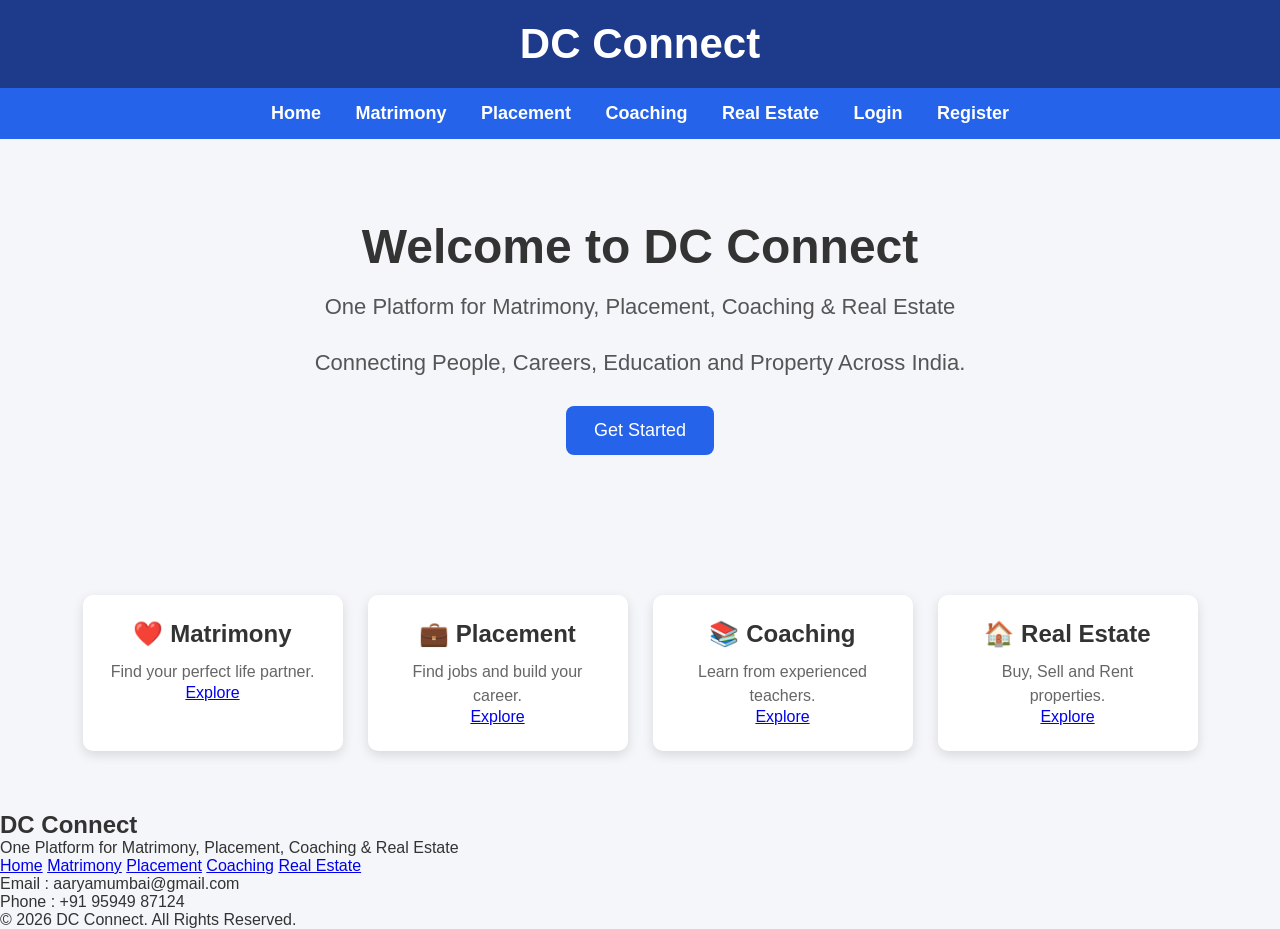
<file: Index.html>
<!DOCTYPE html>
<html lang="en">

<head>
<meta charset="UTF-8">
<meta name="viewport" content="width=device-width, initial-scale=1.0">

<title>DC Connect</title>

<link rel="stylesheet" href="assets/css/style.css">

</head>

<body>

<header>
    <h1>DC Connect</h1>
</header>
<nav>
    <a href="Index.html">Home</a>
    <a href="Pages/matrimony.html">Matrimony</a>
    <a href="Pages/placement.html">Placement</a>
    <a href="Pages/coaching.html">Coaching</a>
    <a href="Pages/real-estate.html">Real Estate</a>
    <a href="Pages/login.html">Login</a>
    <a href="Pages/register.html">Register</a>
</nav>
<section class="hero">

    <h1>Welcome to DC Connect</h1>

    <p>
        One Platform for Matrimony, Placement, Coaching & Real Estate
    </p>

    <p>
        Connecting People, Careers, Education and Property Across India.
    </p>

    <a href="Pages/register.html" class="btn">Get Started</a>

</section>
<section class="services">

    <div class="card">
        <h2>❤️ Matrimony</h2>
        <p>Find your perfect life partner.</p>
        <a href="Pages/matrimony.html" class="card-btn">Explore</a>
    </div>

    <div class="card">
        <h2>💼 Placement</h2>
        <p>Find jobs and build your career.</p>
        <a href="Pages/placement.html" class="card-btn">Explore</a>
    </div>

    <div class="card">
        <h2>📚 Coaching</h2>
        <p>Learn from experienced teachers.</p>
        <a href="Pages/coaching.html" class="card-btn">Explore</a>
    </div>

    <div class="card">
        <h2>🏠 Real Estate</h2>
        <p>Buy, Sell and Rent properties.</p>
        <a href="Pages/real-estate.html" class="card-btn">Explore</a>
    </div>

</section>
<footer>

    <h2>DC Connect</h2>

    <p>One Platform for Matrimony, Placement, Coaching & Real Estate</p>

    <div class="footer-links">
        <a href="Index.html">Home</a>
        <a href="Pages/matrimony.html">Matrimony</a>
        <a href="Pages/placement.html">Placement</a>
        <a href="Pages/coaching.html">Coaching</a>
        <a href="Pages/real-estate.html">Real Estate</a>
    </div>

    <p>Email : aaryamumbai@gmail.com</p>
    <p>Phone : +91 95949 87124</p>

    <p class="copyright">
        © 2026 DC Connect. All Rights Reserved.
    </p>

</footer>
</body>
</html>
</file>
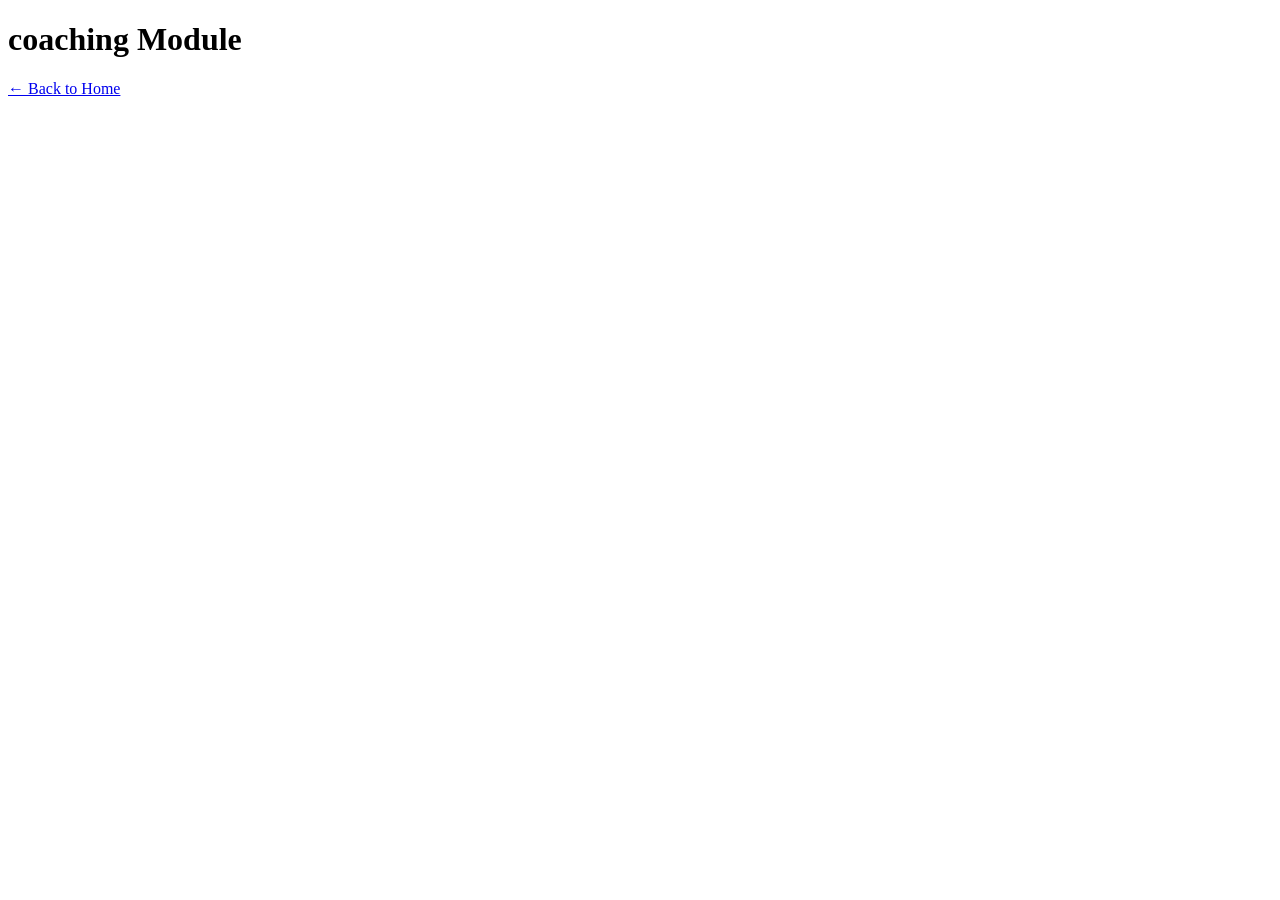
<file: Pages/coaching.html>
<!DOCTYPE html>
<html lang="en">
<head>
    <meta charset="UTF-8">
    <meta name="viewport" content="width=device-width, initial-scale=1.0">
    <title>coaching - DC Connect</title>
</head>
<body>

<h1>coaching Module</h1>

<a href="../index.html">← Back to Home</a>

</body>
</html>
</file>
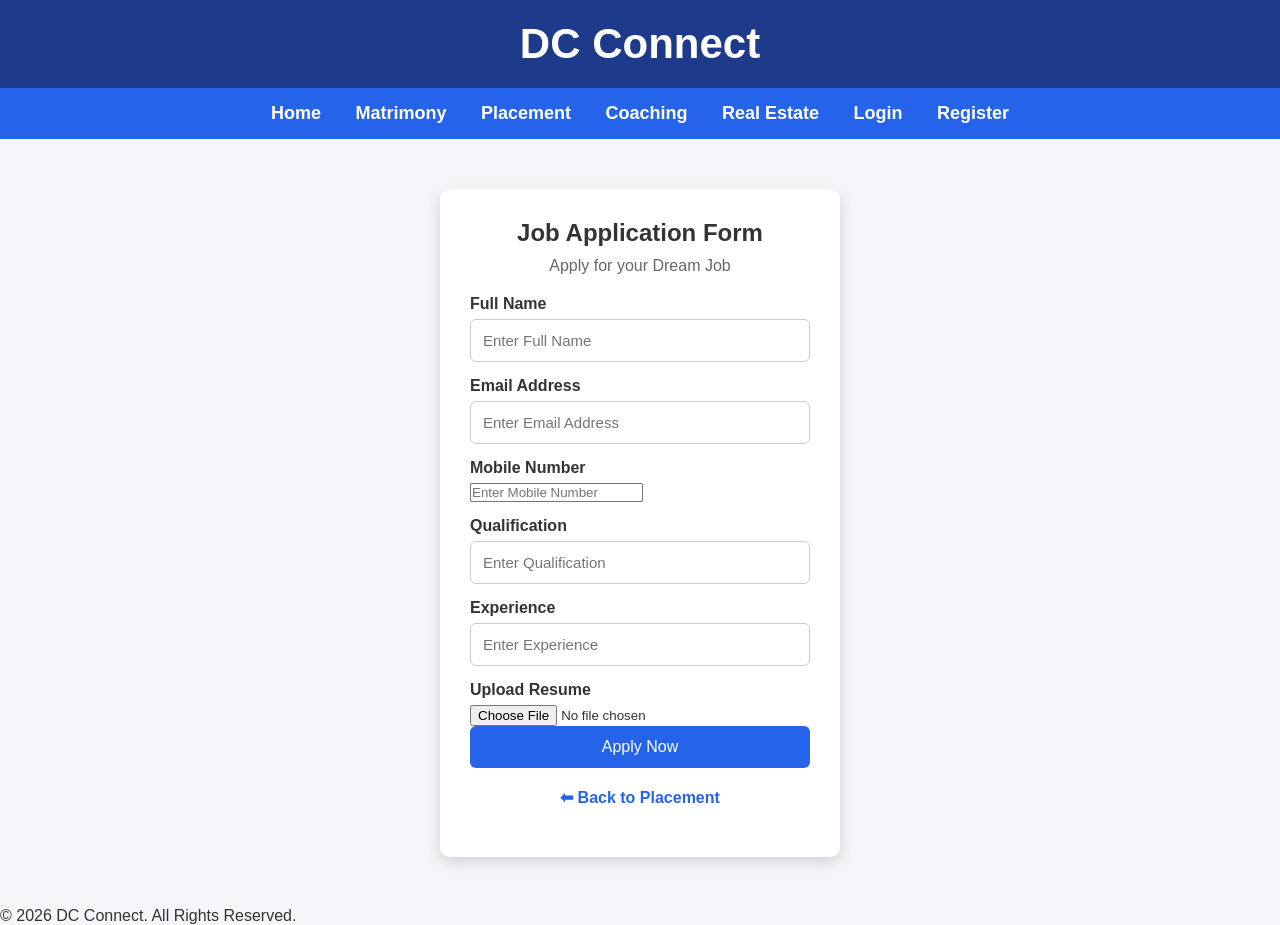
<file: Pages/job-apply.html>
<!DOCTYPE html>
<html lang="en">

<head>
    <meta charset="UTF-8">
    <meta name="viewport" content="width=device-width, initial-scale=1.0">
    <title>Job Application - DC Connect</title>

    <link rel="stylesheet" href="../assets/css/style.css">
</head>

<body>

<header>
    <h1>DC Connect</h1>
</header>

<nav>
    <a href="../Index.html">Home</a>
    <a href="matrimony.html">Matrimony</a>
    <a href="placement.html">Placement</a>
    <a href="coaching.html">Coaching</a>
    <a href="real-estate.html">Real Estate</a>
    <a href="login.html">Login</a>
    <a href="register.html">Register</a>
</nav>

<section class="login-container">

    <h2>Job Application Form</h2>

    <p>Apply for your Dream Job</p>

    <form>

        <label>Full Name</label>
        <input type="text" placeholder="Enter Full Name" required>

        <label>Email Address</label>
        <input type="email" placeholder="Enter Email Address" required>

        <label>Mobile Number</label>
        <input type="tel" placeholder="Enter Mobile Number" required>

        <label>Qualification</label>
        <input type="text" placeholder="Enter Qualification" required>

        <label>Experience</label>
        <input type="text" placeholder="Enter Experience" required>

        <label>Upload Resume</label>
        <input type="file">

        <button type="submit">Apply Now</button>

    </form>

    <p class="register-link">
        <a href="placement.html">⬅ Back to Placement</a>
    </p>

</section>

<footer>
    <p>&copy; 2026 DC Connect. All Rights Reserved.</p>
</footer>

</body>

</html>
</file>
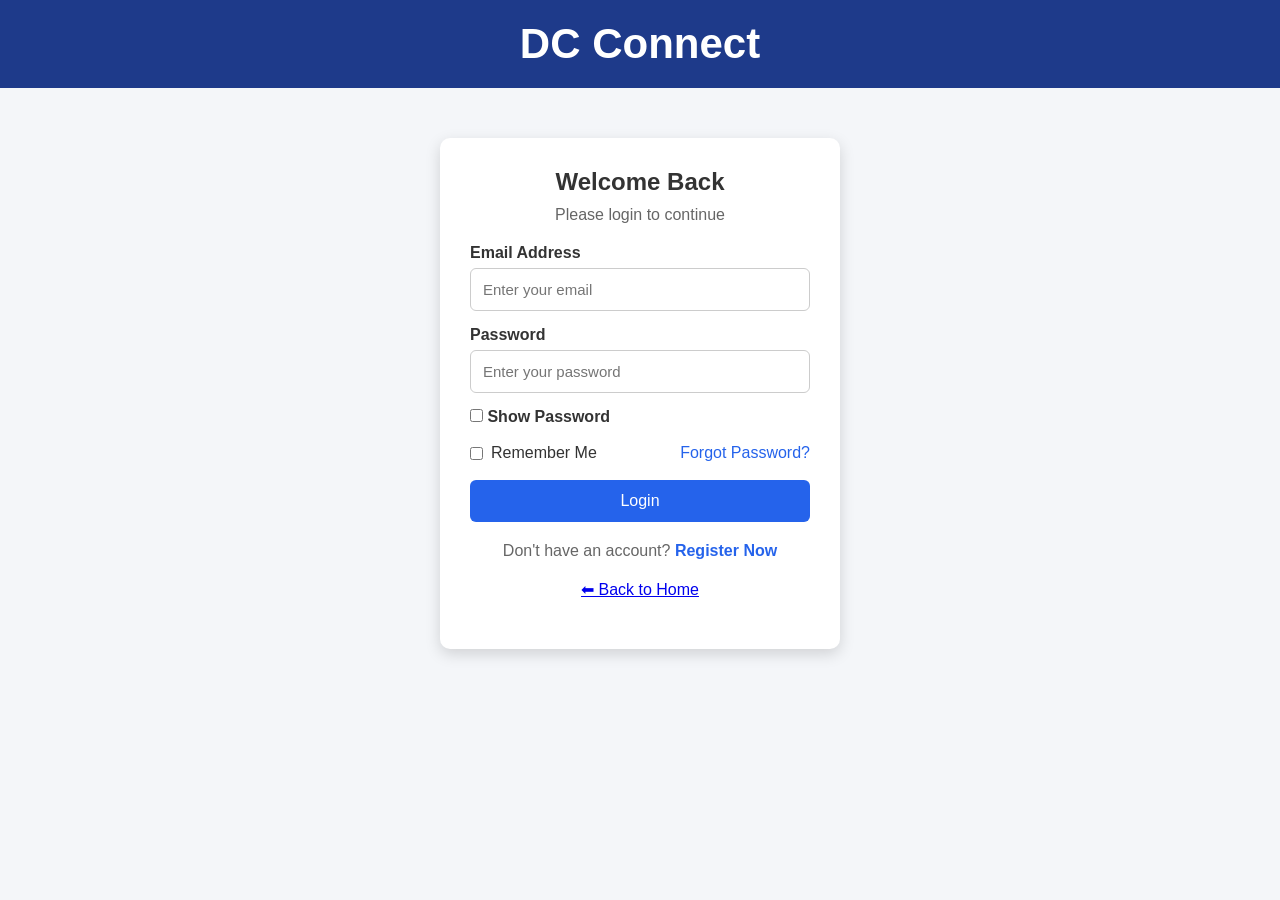
<file: Pages/login.html>
<!DOCTYPE html>
<html lang="en">

<head>
    <meta charset="UTF-8">
    <meta name="viewport" content="width=device-width, initial-scale=1.0">
    <title>Login - DC Connect</title>

    <link rel="stylesheet" href="../assets/css/style.css">
</head>

<body>

<header>
    <h1>DC Connect</h1>
</header>

<div class="login-container">

    <h2>Welcome Back</h2>
    <p>Please login to continue</p>

    <form id="loginForm">

        <label>Email Address</label>
        <input type="email" id="email" placeholder="Enter your email" required>

        <label>Password</label>
        <input type="password" id="password" placeholder="Enter your password" required><label>
    <input type="checkbox" id="showPassword">
    Show Password
</label>

        <div class="login-options">
            <label>
                <input type="checkbox">
                Remember Me
            </label>

            <a href="#">Forgot Password?</a>
        </div>

        <button type="submit">Login</button>

    </form>

    <p class="register-link">
        Don't have an account?
        <a href="register.html">Register Now</a>
    </p>

    <p>
        <a href="../Index.html">⬅ Back to Home</a>
    </p>

</div>
<script src="../assets/js/script.js"></script>

</body>
</html>
</file>
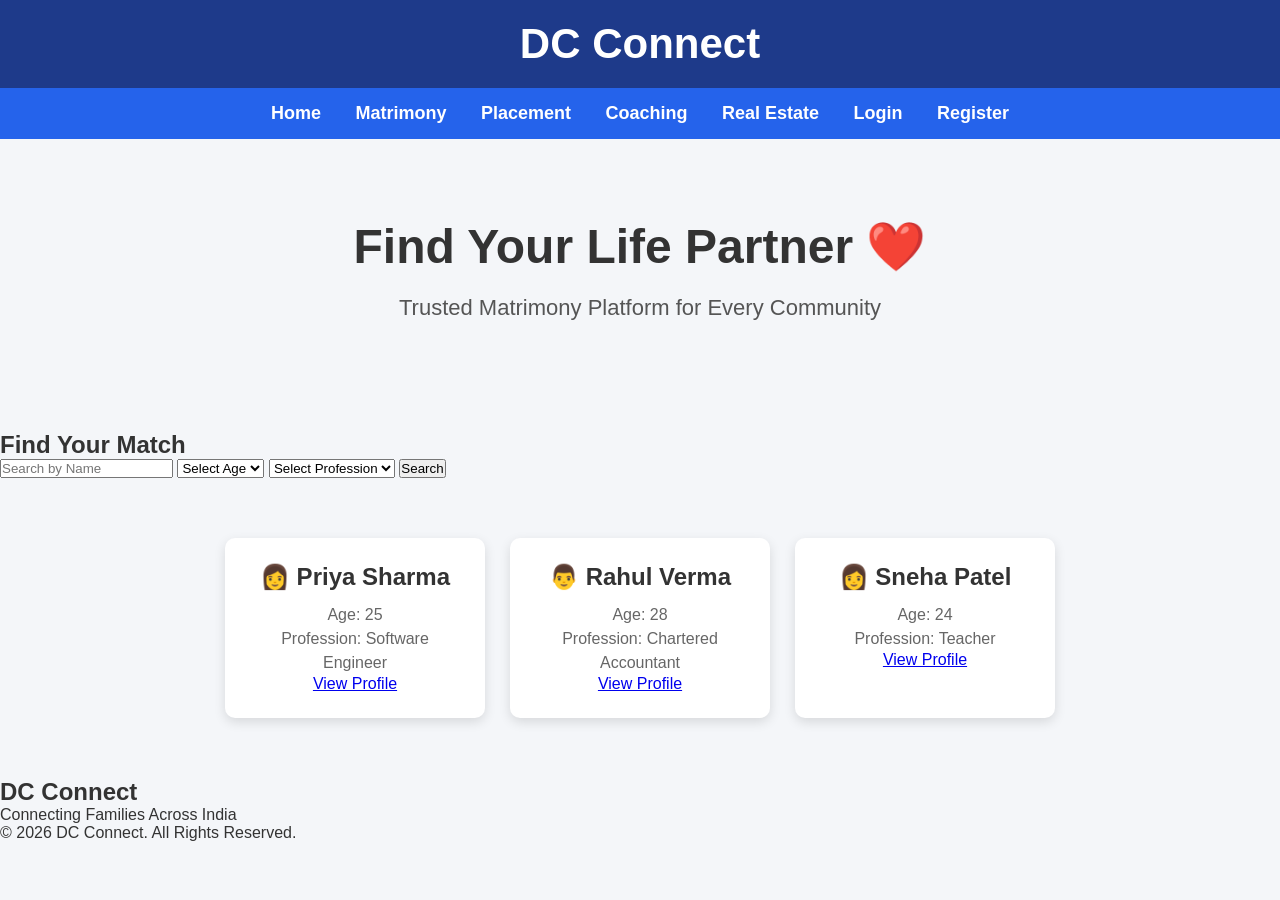
<file: Pages/matrimony - Copy.html>
<!DOCTYPE html>
<html lang="en">

<head>
    <meta charset="UTF-8">
    <meta name="viewport" content="width=device-width, initial-scale=1.0">
    <title>Matrimony - DC Connect</title>

    <link rel="stylesheet" href="../assets/css/style.css">
</head>

<body>

<header>
    <h1>DC Connect</h1>
</header>

<nav>
    <a href="../Index.html">Home</a>
    <a href="matrimony.html">Matrimony</a>
    <a href="placement.html">Placement</a>
    <a href="coaching.html">Coaching</a>
    <a href="real-estate.html">Real Estate</a>
    <a href="login.html">Login</a>
    <a href="register.html">Register</a>
</nav>

<section class="hero">
    <h1>Find Your Life Partner ❤️</h1>
    <p>Trusted Matrimony Platform for Every Community</p>
</section>
<section class="search-box">

    <h2>Find Your Match</h2>

    <input type="text" placeholder="Search by Name">

    <select>
        <option>Select Age</option>
        <option>18-25</option>
        <option>26-30</option>
        <option>31-35</option>
    </select>

    <select>
        <option>Select Profession</option>
        <option>Engineer</option>
        <option>Teacher</option>
        <option>Doctor</option>
        <option>Business</option>
    </select>

    <button>Search</button>

</section>

<section class="services">

    <div class="card">
        <h2>👩 Priya Sharma</h2>
        <p>Age: 25</p>
        <p>Profession: Software Engineer</p>
        <a href="#" class="card-btn">View Profile</a>
    </div>

    <div class="card">
        <h2>👨 Rahul Verma</h2>
        <p>Age: 28</p>
        <p>Profession: Chartered Accountant</p>
        <a href="#" class="card-btn">View Profile</a>
    </div>

    <div class="card">
        <h2>👩 Sneha Patel</h2>
        <p>Age: 24</p>
        <p>Profession: Teacher</p>
        <a href="#" class="card-btn">View Profile</a>
    </div>

</section>

<footer>

    <h2>DC Connect</h2>

    <p>Connecting Families Across India</p>

    <p>&copy; 2026 DC Connect. All Rights Reserved.</p>

</footer>

</body>
</html>
</file>
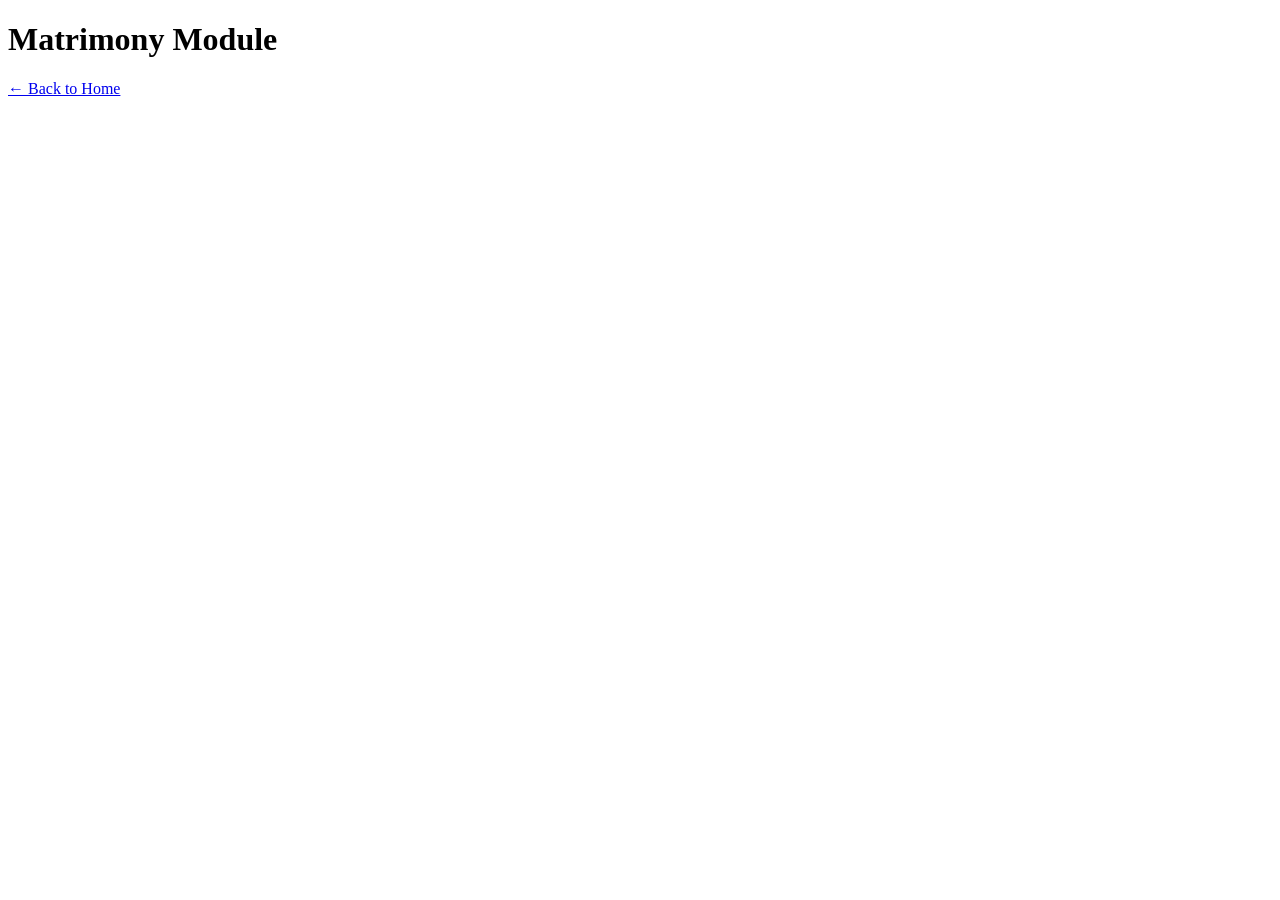
<file: Pages/matrimony.html>
<!DOCTYPE html>
<html lang="en">
<head>
    <meta charset="UTF-8">
    <meta name="viewport" content="width=device-width, initial-scale=1.0">
    <title>Matrimony - DC Connect</title>
</head>
<body>

<h1>Matrimony Module</h1>

<a href="../index.html">← Back to Home</a>

</body>
</html>
</file>
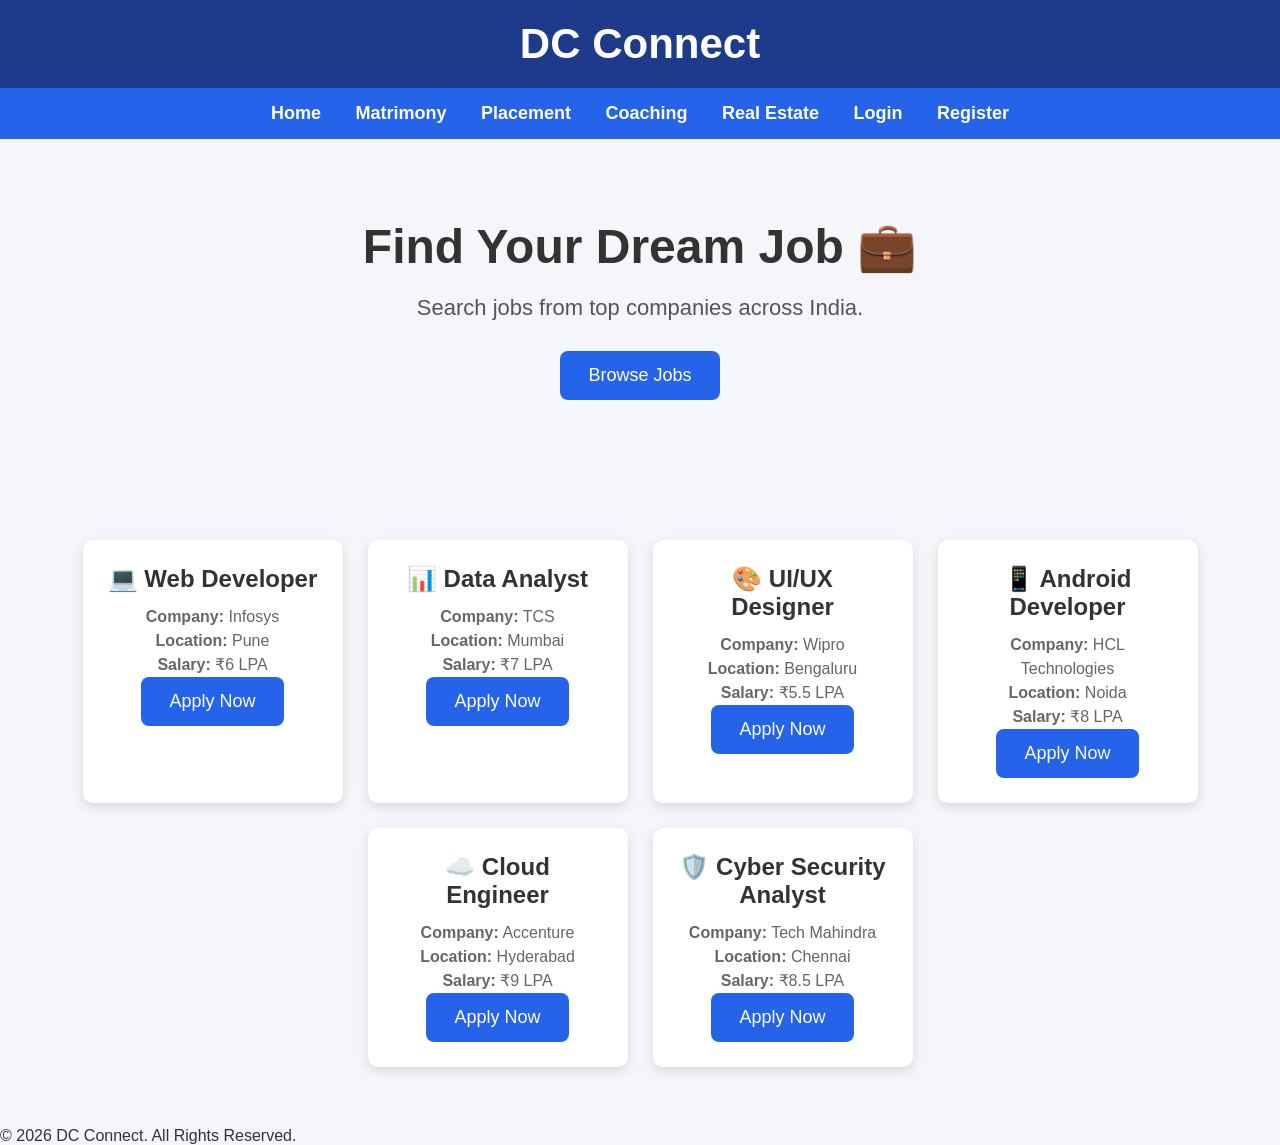
<file: Pages/placement.html>
<!DOCTYPE html>
<html lang="en">

<head>
    <meta charset="UTF-8">
    <meta name="viewport" content="width=device-width, initial-scale=1.0">
    <title>Placement - DC Connect</title>

    <link rel="stylesheet" href="../assets/css/style.css">
</head>

<body>

<header>
    <h1>DC Connect</h1>
</header>

<nav>
    <a href="../Index.html">Home</a>
    <a href="matrimony.html">Matrimony</a>
    <a href="placement.html">Placement</a>
    <a href="coaching.html">Coaching</a>
    <a href="real-estate.html">Real Estate</a>
    <a href="login.html">Login</a>
    <a href="register.html">Register</a>
</nav>

<section class="hero">
    <h1>Find Your Dream Job 💼</h1>

    <p>Search jobs from top companies across India.</p>

    <a href="#jobs" class="btn">Browse Jobs</a>
</section>

<section class="services" id="jobs">

    <div class="card">
        <h2>💻 Web Developer</h2>
        <p><strong>Company:</strong> Infosys</p>
        <p><strong>Location:</strong> Pune</p>
        <p><strong>Salary:</strong> ₹6 LPA</p>
        <a href="job-apply.html" class="btn">Apply Now</a>
    </div>

    <div class="card">
        <h2>📊 Data Analyst</h2>
        <p><strong>Company:</strong> TCS</p>
        <p><strong>Location:</strong> Mumbai</p>
        <p><strong>Salary:</strong> ₹7 LPA</p>
        <a href="job-apply.html" class="btn">Apply Now</a>
    </div>

    <div class="card">
        <h2>🎨 UI/UX Designer</h2>
        <p><strong>Company:</strong> Wipro</p>
        <p><strong>Location:</strong> Bengaluru</p>
        <p><strong>Salary:</strong> ₹5.5 LPA</p>
        <a href="job-apply.html" class="btn">Apply Now</a>
    </div>

    <div class="card">
        <h2>📱 Android Developer</h2>
        <p><strong>Company:</strong> HCL Technologies</p>
        <p><strong>Location:</strong> Noida</p>
        <p><strong>Salary:</strong> ₹8 LPA</p>
        <a href="job-apply.html" class="btn">Apply Now</a>
    </div>

    <div class="card">
        <h2>☁️ Cloud Engineer</h2>
        <p><strong>Company:</strong> Accenture</p>
        <p><strong>Location:</strong> Hyderabad</p>
        <p><strong>Salary:</strong> ₹9 LPA</p>
        <a href="job-apply.html" class="btn">Apply Now</a>
    </div>

    <div class="card">
        <h2>🛡️ Cyber Security Analyst</h2>
        <p><strong>Company:</strong> Tech Mahindra</p>
        <p><strong>Location:</strong> Chennai</p>
        <p><strong>Salary:</strong> ₹8.5 LPA</p>
        <a href="job-apply.html" class="btn">Apply Now</a>
    </div>

</section>

<footer>
    <p>&copy; 2026 DC Connect. All Rights Reserved.</p>
</footer>

</body>
</html>
</file>
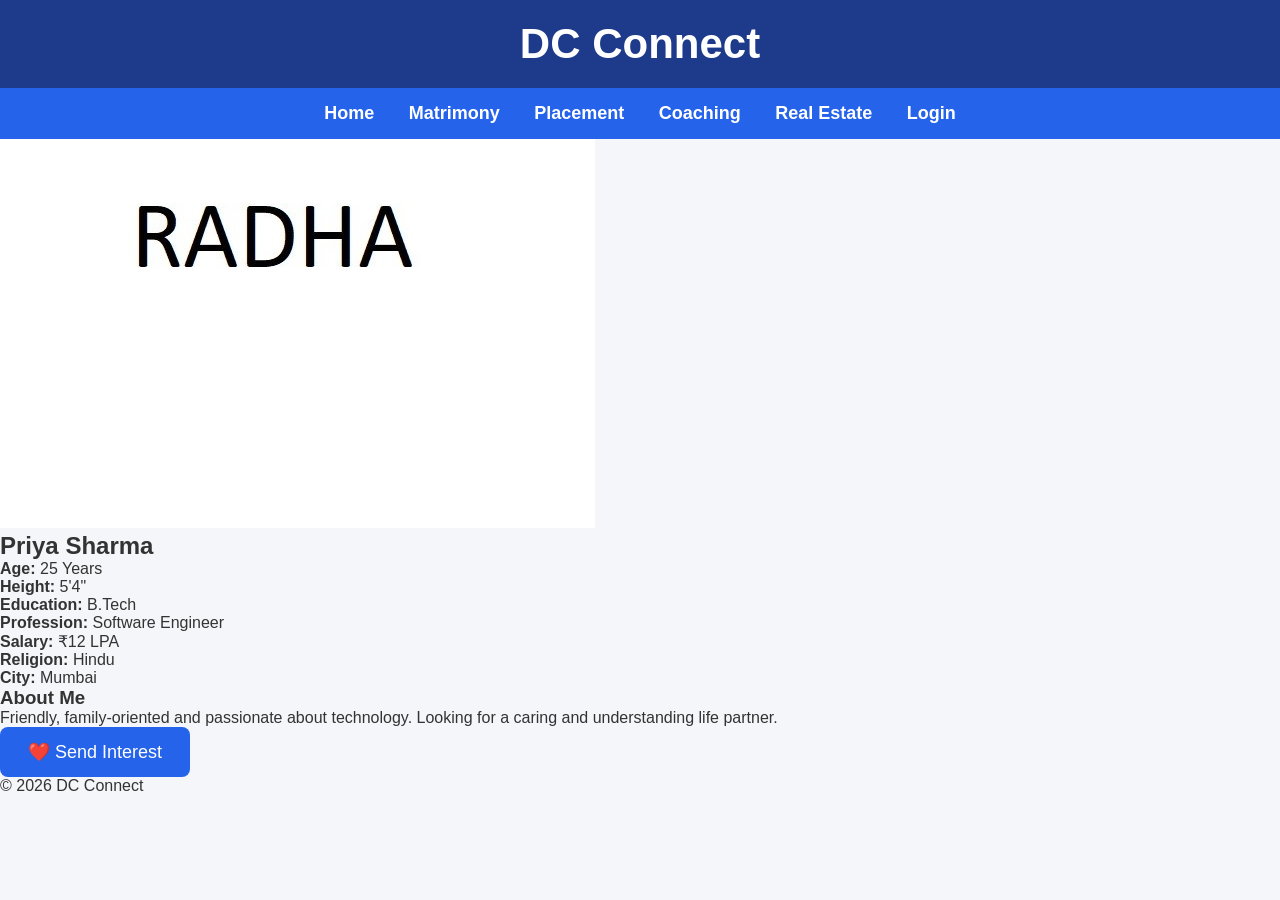
<file: Pages/profile.html>
<!DOCTYPE html>
<html lang="en">

<head>
    <meta charset="UTF-8">
    <meta name="viewport" content="width=device-width, initial-scale=1.0">
    <title>Profile - DC Connect</title>

    <link rel="stylesheet" href="../assets/css/style.css">
</head>

<body>

<header>
    <h1>DC Connect</h1>
</header>

<nav>
    <a href="../Index.html">Home</a>
    <a href="matrimony.html">Matrimony</a>
    <a href="placement.html">Placement</a>
    <a href="coaching.html">Coaching</a>
    <a href="real-estate.html">Real Estate</a>
    <a href="login.html">Login</a>
</nav>

<section class="profile-container">

    <div class="profile-card">

        <img src="../assets/images/profile1.jpg" alt="Profile">

        <h2>Priya Sharma</h2>

        <p><strong>Age:</strong> 25 Years</p>

        <p><strong>Height:</strong> 5'4"</p>

        <p><strong>Education:</strong> B.Tech</p>

        <p><strong>Profession:</strong> Software Engineer</p>

        <p><strong>Salary:</strong> ₹12 LPA</p>

        <p><strong>Religion:</strong> Hindu</p>

        <p><strong>City:</strong> Mumbai</p>

        <h3>About Me</h3>

        <p>
            Friendly, family-oriented and passionate about technology.
            Looking for a caring and understanding life partner.
        </p>

        <a href="#" class="btn">❤️ Send Interest</a>

    </div>

</section>

<footer>
    <p>&copy; 2026 DC Connect</p>
</footer>

</body>
</html>
</file>
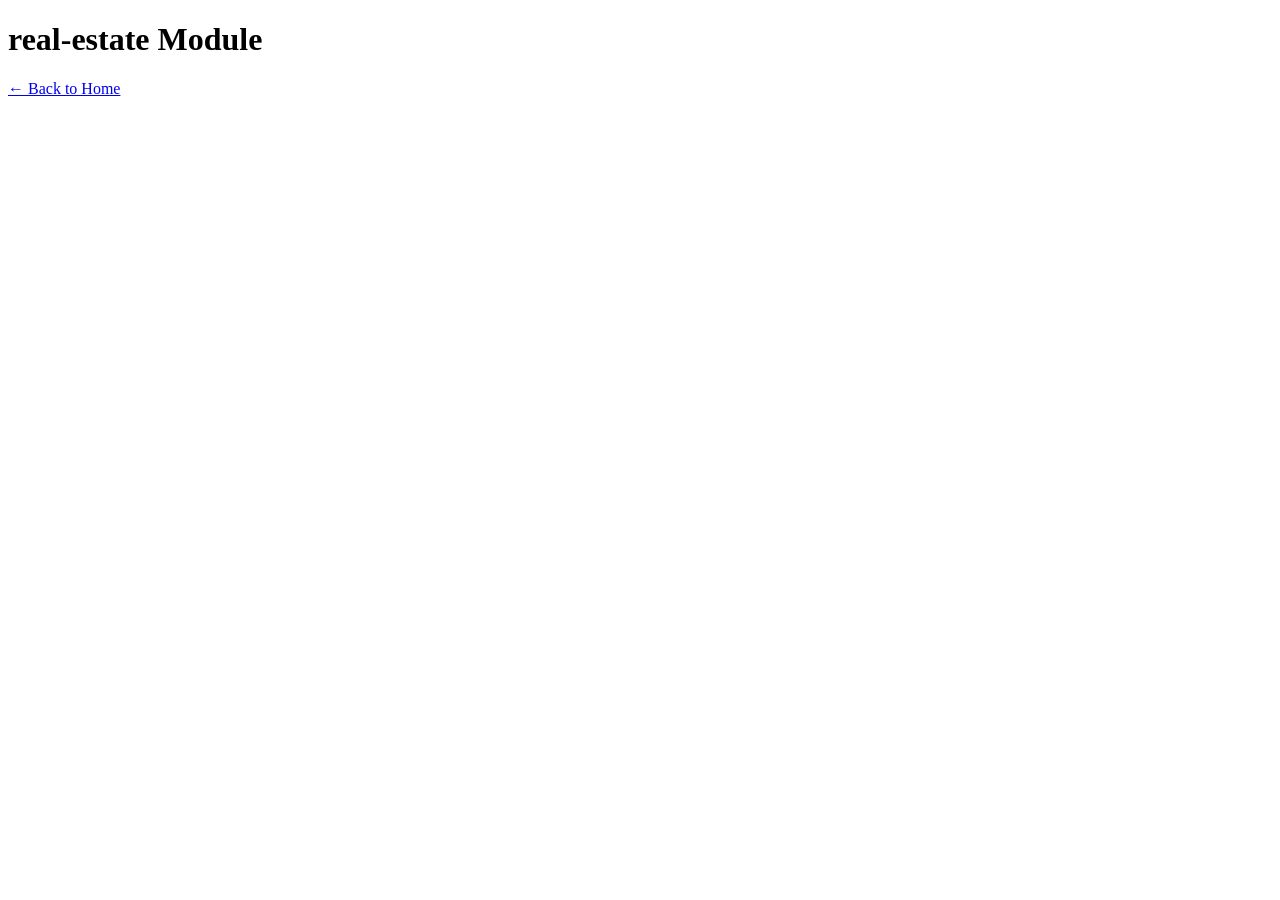
<file: Pages/real-estate.html>
<!DOCTYPE html>
<html lang="en">
<head>
    <meta charset="UTF-8">
    <meta name="viewport" content="width=device-width, initial-scale=1.0">
    <title>real-estate - DC Connect</title>
</head>
<body>

<h1>real-estate Module</h1>

<a href="../index.html">← Back to Home</a>

</body>
</html>
</file>
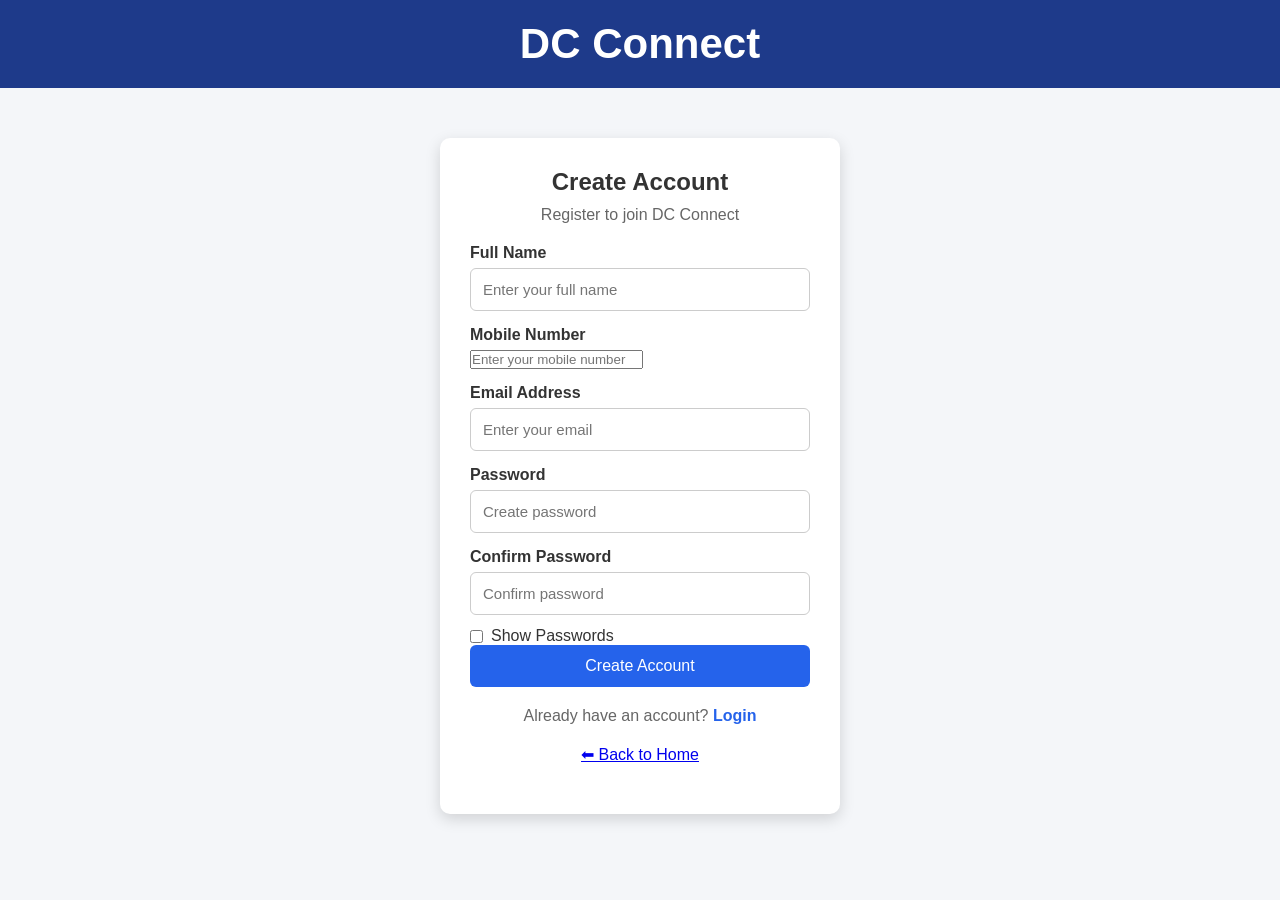
<file: Pages/register.html>
<!DOCTYPE html>
<html lang="en">

<head>
    <meta charset="UTF-8">
    <meta name="viewport" content="width=device-width, initial-scale=1.0">
    <title>Register - DC Connect</title>

    <link rel="stylesheet" href="../assets/css/style.css">
</head>

<body>

<header>
    <h1>DC Connect</h1>
</header>

<div class="login-container">

    <h2>Create Account</h2>
    <p>Register to join DC Connect</p>

    <form id="registerForm">

        <label>Full Name</label>
        <input type="text" id="fullname" placeholder="Enter your full name" required>

        <label>Mobile Number</label>
        <input type="tel" id="mobile" placeholder="Enter your mobile number" required>

        <label>Email Address</label>
        <input type="email" id="regEmail" placeholder="Enter your email" required>

        <label>Password</label>
        <input type="password" id="regPassword" placeholder="Create password" required>

        <label>Confirm Password</label>
        <input type="password" id="confirmPassword" placeholder="Confirm password" required>

        <div class="show-password">
            <input type="checkbox" id="showRegisterPassword">
            <label for="showRegisterPassword">Show Passwords</label>
        </div>

        <button type="submit">Create Account</button>

    </form>

    <p class="register-link">
        Already have an account?
        <a href="login.html">Login</a>
    </p>

    <p>
        <a href="../Index.html">⬅ Back to Home</a>
    </p>

</div>

<script src="../assets/js/script.js"></script>

</body>
</html>
</file>
<file: assets/css/style.css>
/* ===========================
   DC Connect - Main Stylesheet
=========================== */

/* Reset */
*{
    margin:0;
    padding:0;
    box-sizing:border-box;
}

body{
    font-family:Arial, Helvetica, sans-serif;
    background:#f4f6f9;
    color:#333;
}

/* ===========================
   Header
=========================== */

header{
    background:#1e3a8a;
    color:white;
    text-align:center;
    padding:20px;
}

header h1{
    font-size:42px;
}

/* ===========================
   Navigation
=========================== */

nav{
    background:#2563eb;
    text-align:center;
    padding:15px;
}

nav a{
    color:white;
    text-decoration:none;
    margin:0 15px;
    font-size:18px;
    font-weight:bold;
}

nav a:hover{
    color:#ffd700;
}

/* ===========================
   Hero Section
=========================== */

.hero{
    text-align:center;
    padding:80px 20px;
}

.hero h1{
    font-size:48px;
    margin-bottom:20px;
}

.hero p{
    font-size:22px;
    color:#555;
    margin-bottom:30px;
}

.btn{
    display:inline-block;
    background:#2563eb;
    color:white;
    text-decoration:none;
    padding:14px 28px;
    border-radius:8px;
    font-size:18px;
    transition:0.3s;
}

.btn:hover{
    background:#1e40af;
}

/* ===========================
   Services
=========================== */

.services{
    display:flex;
    justify-content:center;
    flex-wrap:wrap;
    gap:25px;
    padding:60px 20px;
}

.card{
    width:260px;
    background:white;
    border-radius:10px;
    padding:25px;
    text-align:center;
    box-shadow:0 4px 12px rgba(0,0,0,0.12);
    transition:.3s;
}

.card:hover{
    transform:translateY(-8px);
}

.card h2{
    margin-bottom:12px;
}

.card p{
    color:#666;
    line-height:1.5;
}

/* ===========================
   Login Page
=========================== */

.login-container{
    width:400px;
    max-width:90%;
    margin:50px auto;
    background:white;
    padding:30px;
    border-radius:10px;
    box-shadow:0 5px 15px rgba(0,0,0,.15);
}

.login-container h2{
    text-align:center;
    margin-bottom:10px;
}

.login-container p{
    text-align:center;
    color:#666;
    margin-bottom:20px;
}

.login-container label{
    display:block;
    font-weight:bold;
    margin-top:15px;
    margin-bottom:6px;
}

.login-container input[type="email"],
.login-container input[type="password"],
.login-container input[type="text"]{
    width:100%;
    padding:12px;
    border:1px solid #ccc;
    border-radius:6px;
    font-size:15px;
}

/* Show Password */

.show-password{
    display:flex;
    align-items:center;
    gap:8px;
    margin-top:12px;
}

.show-password label{
    margin:0;
    font-weight:normal;
}

.show-password input{
    width:auto;
}

/* Remember Me */

.login-options{
    display:flex;
    justify-content:space-between;
    align-items:center;
    margin:18px 0;
}

.login-options label{
    display:flex;
    align-items:center;
    gap:8px;
    margin:0;
    font-weight:normal;
}

.login-options input{
    width:auto;
}

.login-options a{
    text-decoration:none;
    color:#2563eb;
}

.login-options a:hover{
    text-decoration:underline;
}

.login-container button{
    width:100%;
    padding:12px;
    background:#2563eb;
    color:white;
    border:none;
    border-radius:6px;
    font-size:16px;
    cursor:pointer;
    transition:.3s;
}

.login-container button:hover{
    background:#1e40af;
}

.register-link{
    text-align:center;
    margin-top:20px;
}

.register-link a{
    color:#2563eb;
    text-decoration:none;
    font-weight:bold;
}

.register-link a:hover{
    text-decoration:underline;
}

/* ===========================
   Responsive
=========================== */

@media(max-width:768px){

    nav a{
        display:block;
        margin:10px 0;
    }

    .hero h1{
        font-size:36px;
    }

    .hero p{
        font-size:18px;
    }

    .services{
        flex-direction:column;
        align-items:center;
    }

    .card{
        width:90%;
    }

    .login-container{
        width:95%;
    }

}
</file>
